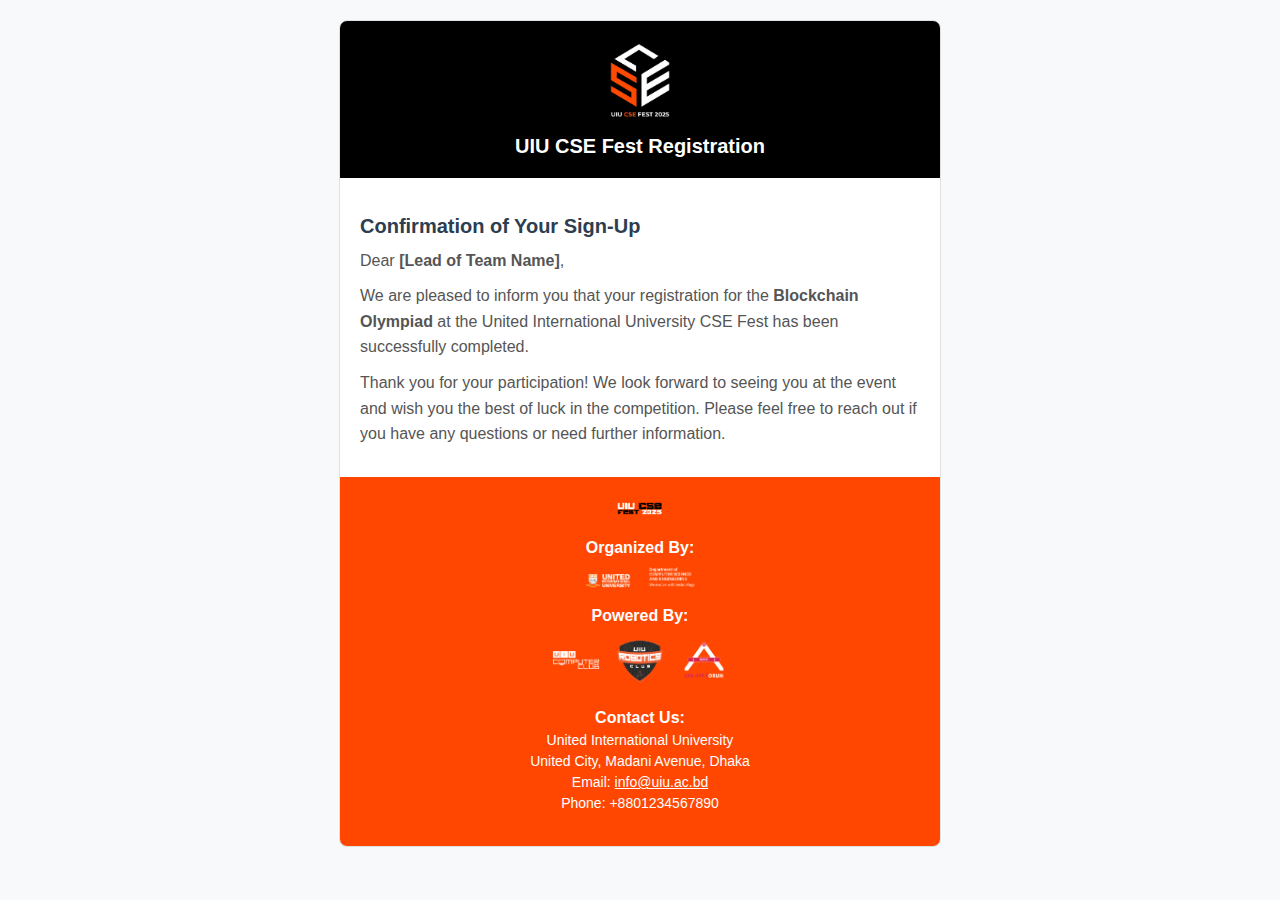
<file: Assets/Mails/blockchainOlympiadRegComplete.html>
<!DOCTYPE html>
<html lang="en">
<head>
    <meta charset="UTF-8">
    <meta name="viewport" content="width=device-width, initial-scale=1.0">
    <title>Email Template</title>
    <style>
        /* Email-Safe Styles */
        body {
            font-family: Arial, sans-serif;
            margin: 0;
            padding: 0;
            background-color: #f8f9fa;
            color: #333;
        }
        .container {
            max-width: 600px;
            margin: 20px auto;
            background: #ffffff;
            border: 1px solid #e0e0e0;
            border-radius: 8px;
            overflow: hidden;
        }
        .header {
            background-color: #000000;
            text-align: center;
            padding: 20px;
            color: #ffffff;
        }
        .header img {
            width: 80px;
            margin-bottom: 10px;
        }
        .header h1 {
            font-size: 20px;
            margin: 0;
            font-weight: bold;
        }
        .content {
            padding: 20px;
        }
        .content h2 {
            color: #2c3e50;
            font-size: 20px;
            margin-bottom: 10px;
        }
        .content p {
            line-height: 1.6;
            margin: 10px 0;
            color: #555;
        }
        .content ul {
            padding-left: 20px;
            margin: 10px 0;
            color: #555;
        }
        .content ul li {
            margin-bottom: 8px;
        }
        .content a {
            color: #3498db;
            text-decoration: none;
        }
        .content a:hover {
            text-decoration: underline;
        }
        .cta-button {
            display: inline-block;
            background-color: #000000;
            color: #ffffff !important;
            text-decoration: none !important;
            padding: 10px 20px;
            margin-top: 20px;
            border-radius: 5px;
            font-weight: bold;
            font-size: 16px;
        }
        .cta-button:hover {
            background-color: #ff4701;
        }
        .footer {
            background-color: #ff4701;
            color: #ffffff;
            padding: 20px;
        }
        .footer-section {
            text-align: center;
            margin-bottom: 15px;
        }
        .footer img {
            display: inline-block;
            margin: 5px;
            width: 50px;
        }
        .footer h3 {
            margin: 10px 0 5px;
            font-size: 16px;
        }
        .footer p {
            margin: 5px 0;
            font-size: 14px;
        }
    </style>
</head>
<body>
    <div class="container">
        <!-- Header -->
        <div class="header">
            <img src="../Logo/logo.png" alt="UIU CSE Fest">
            <h1>UIU CSE Fest Registration</h1>
        </div>

        <!-- Content -->
        <div class="content">
            <h2>Confirmation of Your Sign-Up</h2>
            <p>Dear <strong>[Lead of Team Name]</strong>,</p>
            <p>We are pleased to inform you that your registration for the <b>Blockchain Olympiad</b> at the United International 
                University CSE Fest has been successfully completed.</p>
            <p>Thank you for your participation! We look forward to seeing you at the event and wish you the best of luck in the competition. 
                Please feel free to reach out if you have any questions or need further information.</p>
        </div>

        <!-- Footer -->
        <div class="footer">
            <!-- Logo Section -->
            <div class="footer-section">
                <img src="../Logo/Fest_logo_1.png" alt="UIU CSE Fest Logo">
            </div>

            <!-- Event Organizers Section -->
            <div class="footer-section">
                <h3>Organized By:</h3>
                <img src="../Logo/UIU_logo.png" alt="UIU Logo">
                <img src="../Logo/UIU_cse_logo.png" alt="UIU CSE Logo">
                <h3>Powered By:</h3>
                <img src="../Logo/3.png" alt="UIU Computer Club">
                <img src="../Logo/2.png" alt="UIU Robotics Club">
                <img src="../Logo/1.png" alt="UIU App Forum">
            </div>

            <!-- Contact Information -->
            <div class="footer-section">
                <h3>Contact Us:</h3>
                <p>United International University</p>
                <p>United City, Madani Avenue, Dhaka</p>
                <p>Email: <a href="mailto:info@uiu.ac.bd" style="color: #ffffff; text-decoration: underline;">info@uiu.ac.bd</a></p>
                <p>Phone: +8801234567890</p>
            </div>
        </div>
    </div>
</body>
</html>
</file>
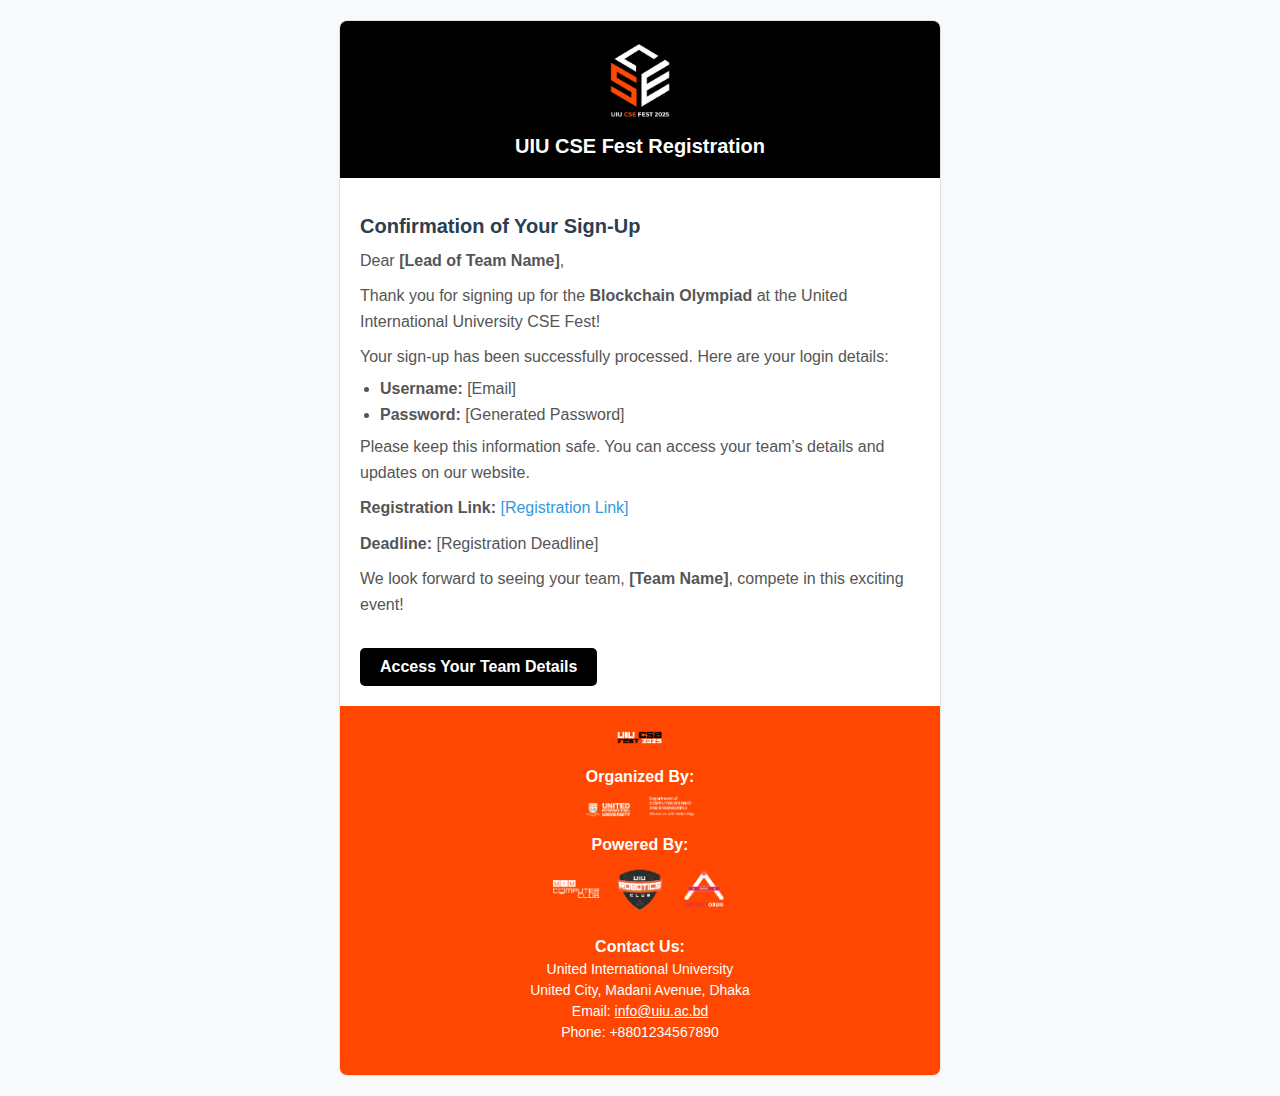
<file: Assets/Mails/blockchainSignUp.html>
<!DOCTYPE html>
<html lang="en">
<head>
    <meta charset="UTF-8">
    <meta name="viewport" content="width=device-width, initial-scale=1.0">
    <title>Email Template</title>
    <style>
        /* Email-Safe Styles */
        body {
            font-family: Arial, sans-serif;
            margin: 0;
            padding: 0;
            background-color: #f8f9fa;
            color: #333;
        }
        .container {
            max-width: 600px;
            margin: 20px auto;
            background: #ffffff;
            border: 1px solid #e0e0e0;
            border-radius: 8px;
            overflow: hidden;
        }
        .header {
            background-color: #000000;
            text-align: center;
            padding: 20px;
            color: #ffffff;
        }
        .header img {
            width: 80px;
            margin-bottom: 10px;
        }
        .header h1 {
            font-size: 20px;
            margin: 0;
            font-weight: bold;
        }
        .content {
            padding: 20px;
        }
        .content h2 {
            color: #2c3e50;
            font-size: 20px;
            margin-bottom: 10px;
        }
        .content p {
            line-height: 1.6;
            margin: 10px 0;
            color: #555;
        }
        .content ul {
            padding-left: 20px;
            margin: 10px 0;
            color: #555;
        }
        .content ul li {
            margin-bottom: 8px;
        }
        .content a {
            color: #3498db;
            text-decoration: none;
        }
        .content a:hover {
            text-decoration: underline;
        }
        .cta-button {
            display: inline-block;
            background-color: #000000;
            color: #ffffff !important;
            text-decoration: none !important;
            padding: 10px 20px;
            margin-top: 20px;
            border-radius: 5px;
            font-weight: bold;
            font-size: 16px;
        }
        .cta-button:hover {
            background-color: #ff4701;
        }
        .footer {
            background-color: #ff4701;
            color: #ffffff;
            padding: 20px;
        }
        .footer-section {
            text-align: center;
            margin-bottom: 15px;
        }
        .footer img {
            display: inline-block;
            margin: 5px;
            width: 50px;
        }
        .footer h3 {
            margin: 10px 0 5px;
            font-size: 16px;
        }
        .footer p {
            margin: 5px 0;
            font-size: 14px;
        }
    </style>
</head>
<body>
    <div class="container">
        <!-- Header -->
        <div class="header">
            <img src="../Logo/logo.png" alt="UIU CSE Fest">
            <h1>UIU CSE Fest Registration</h1>
        </div>

        <!-- Content -->
        <div class="content">
            <h2>Confirmation of Your Sign-Up</h2>
            <p>Dear <strong>[Lead of Team Name]</strong>,</p>
            <p>Thank you for signing up for the <strong>Blockchain Olympiad</strong> at the United International University CSE Fest!</p>
            <p>Your sign-up has been successfully processed. Here are your login details:</p>
            <ul>
                <li><strong>Username:</strong> [Email]</li>
                <li><strong>Password:</strong> [Generated Password]</li>
            </ul>
            <p>Please keep this information safe. You can access your team’s details and updates on our website.</p>
            <p><strong>Registration Link:</strong> <a href="[Registration Link]">[Registration Link]</a></p>
            <p><strong>Deadline:</strong> [Registration Deadline]</p>
            <p>We look forward to seeing your team, <strong>[Team Name]</strong>, compete in this exciting event!</p>
            <a href="[Registration Link]" class="cta-button">Access Your Team Details</a>
        </div>

        <!-- Footer -->
        <div class="footer">
            <!-- Logo Section -->
            <div class="footer-section">
                <img src="../Logo/Fest_logo_1.png" alt="UIU CSE Fest Logo">
            </div>

            <!-- Event Organizers Section -->
            <div class="footer-section">
                <h3>Organized By:</h3>
                <img src="../Logo/UIU_logo.png" alt="UIU Logo">
                <img src="../Logo/UIU_cse_logo.png" alt="UIU CSE Logo">
                <h3>Powered By:</h3>
                <img src="../Logo/3.png" alt="UIU Computer Club">
                <img src="../Logo/2.png" alt="UIU Robotics Club">
                <img src="../Logo/1.png" alt="UIU App Forum">
            </div>

            <!-- Contact Information -->
            <div class="footer-section">
                <h3>Contact Us:</h3>
                <p>United International University</p>
                <p>United City, Madani Avenue, Dhaka</p>
                <p>Email: <a href="mailto:info@uiu.ac.bd" style="color: #ffffff; text-decoration: underline;">info@uiu.ac.bd</a></p>
                <p>Phone: +8801234567890</p>
            </div>
        </div>
    </div>
</body>
</html>
</file>
